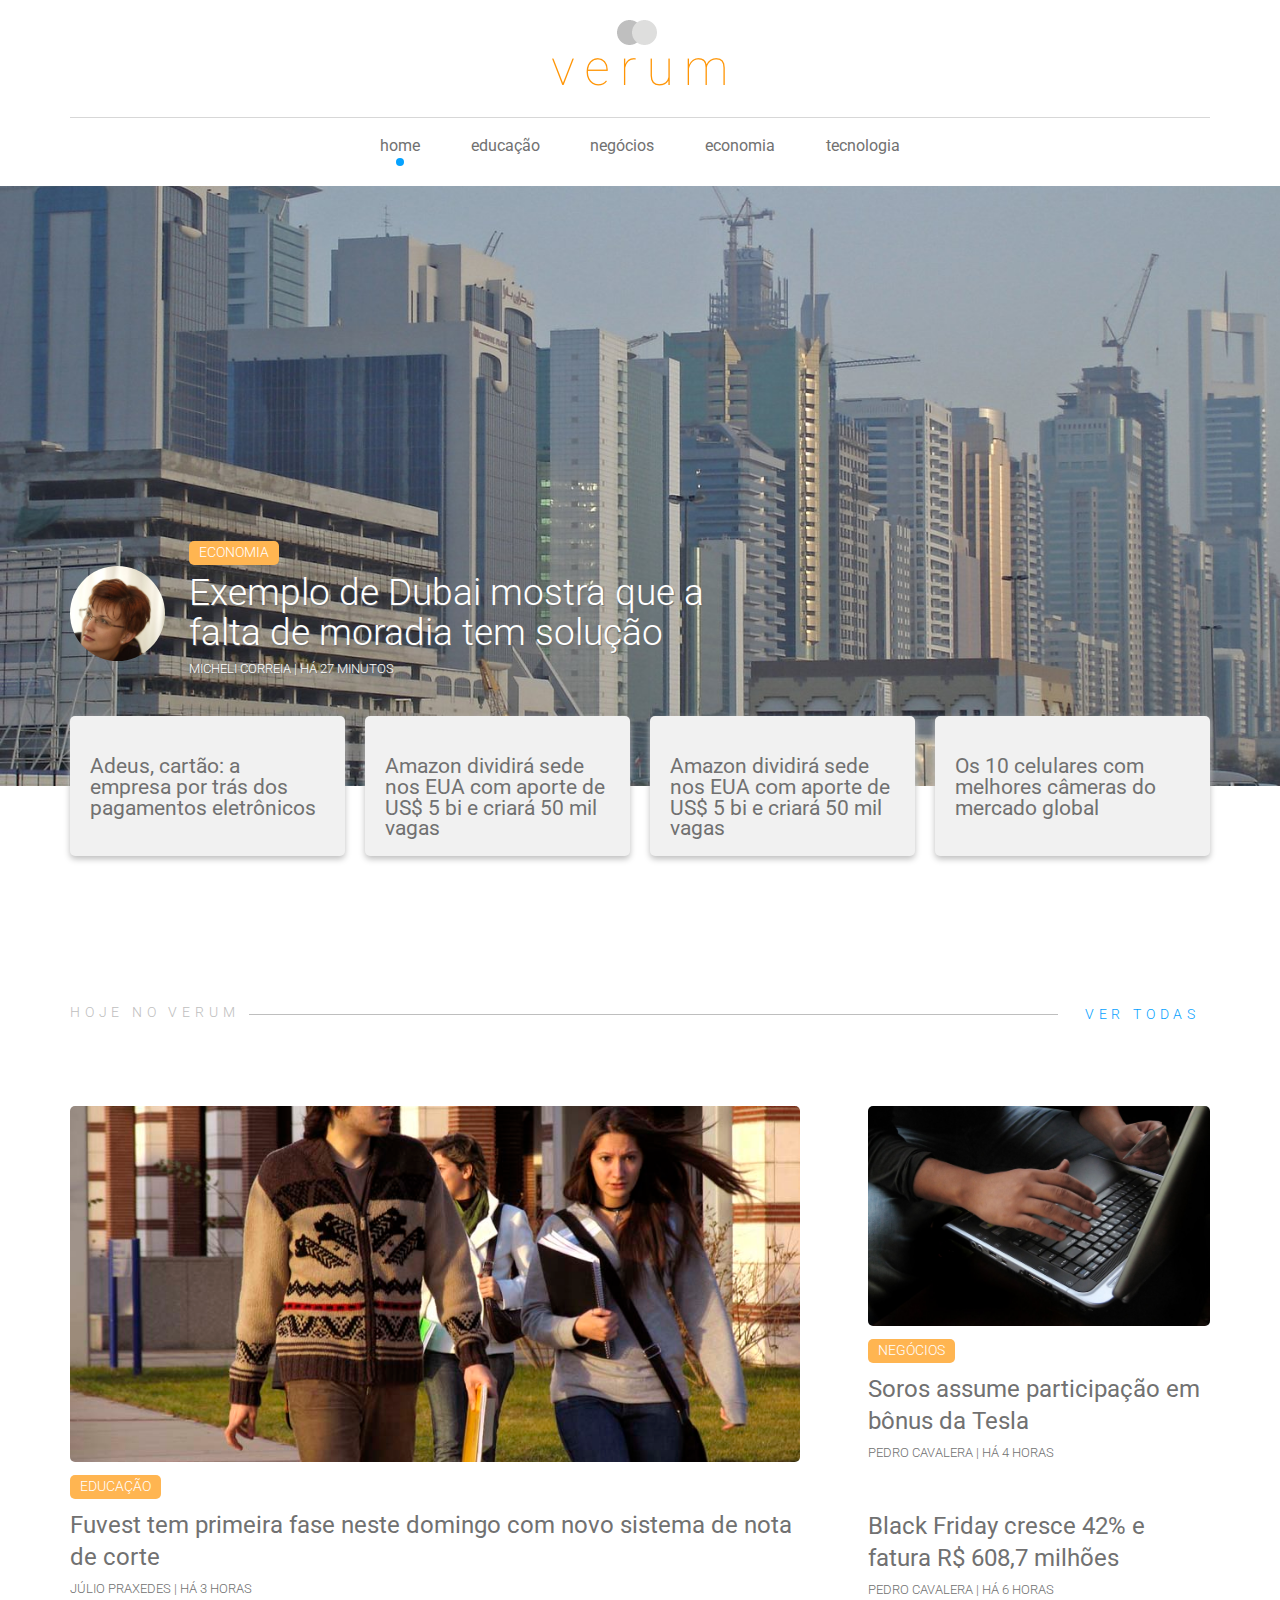
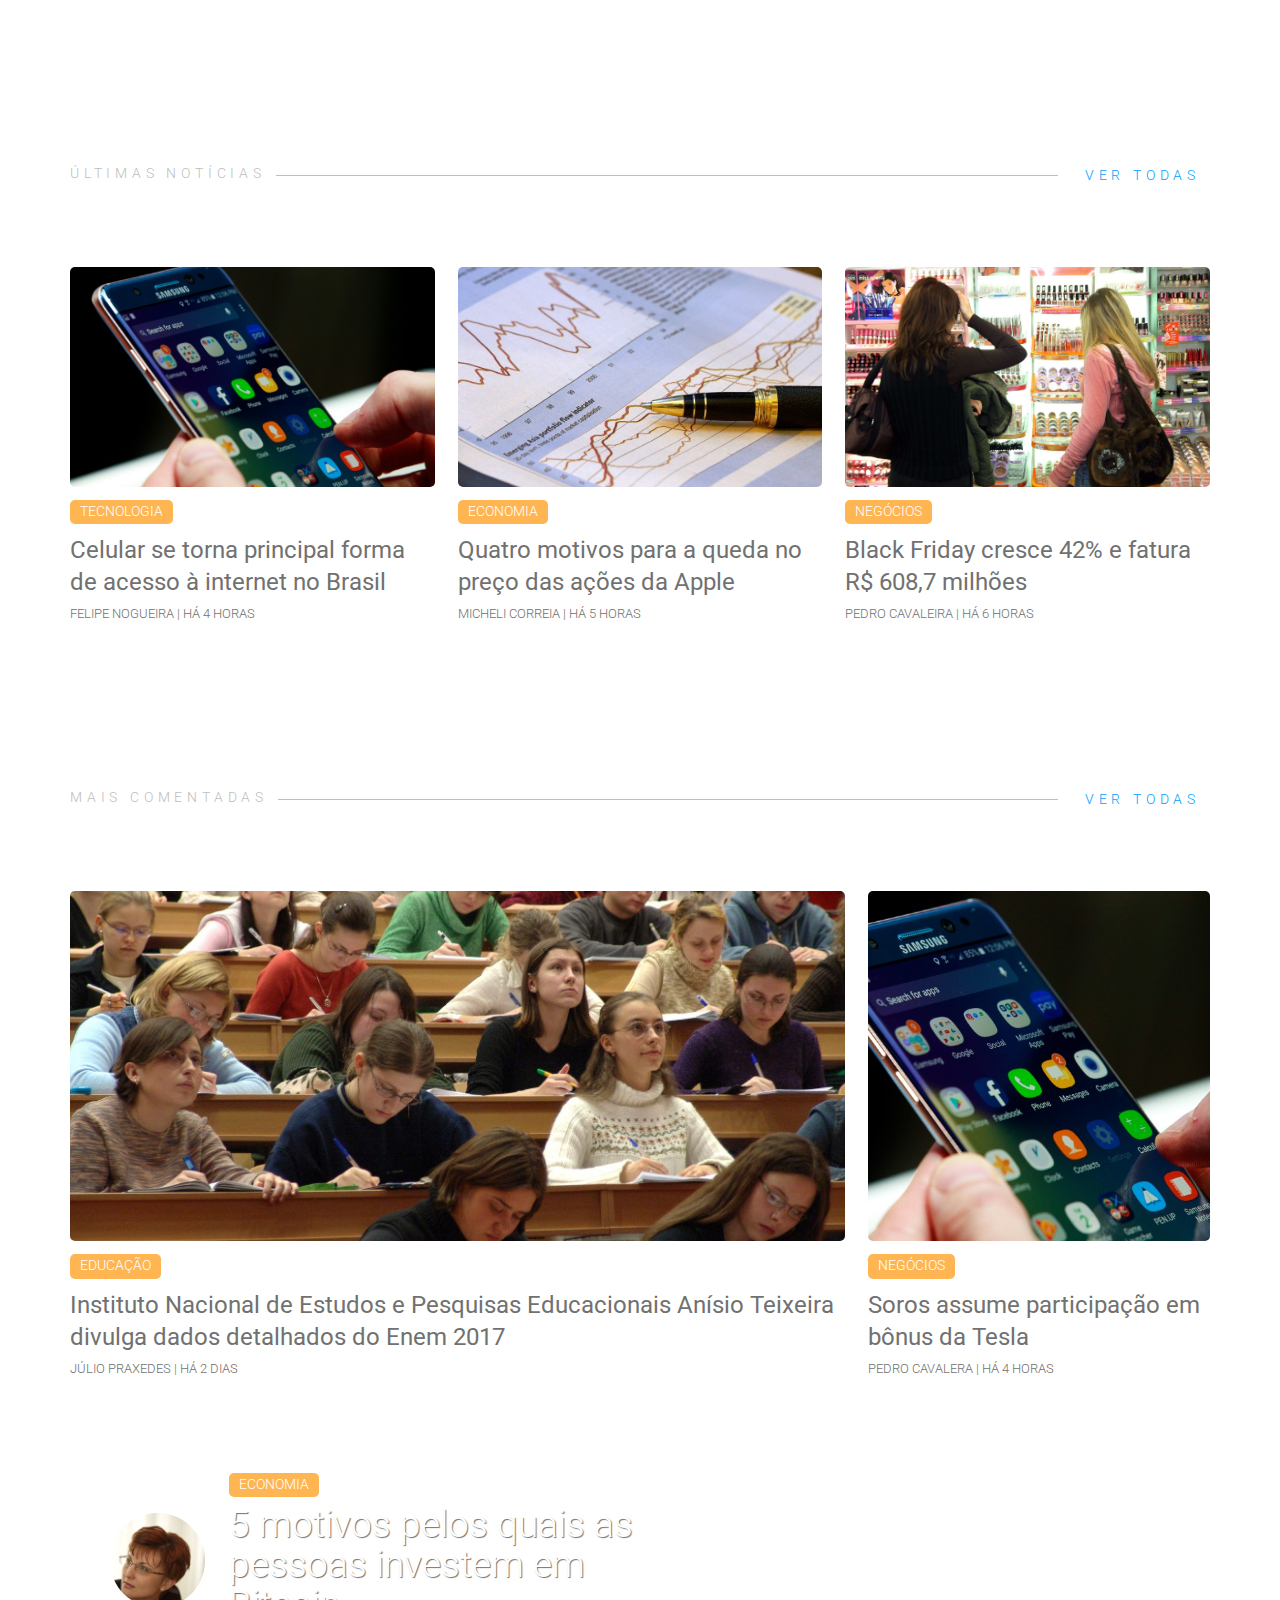
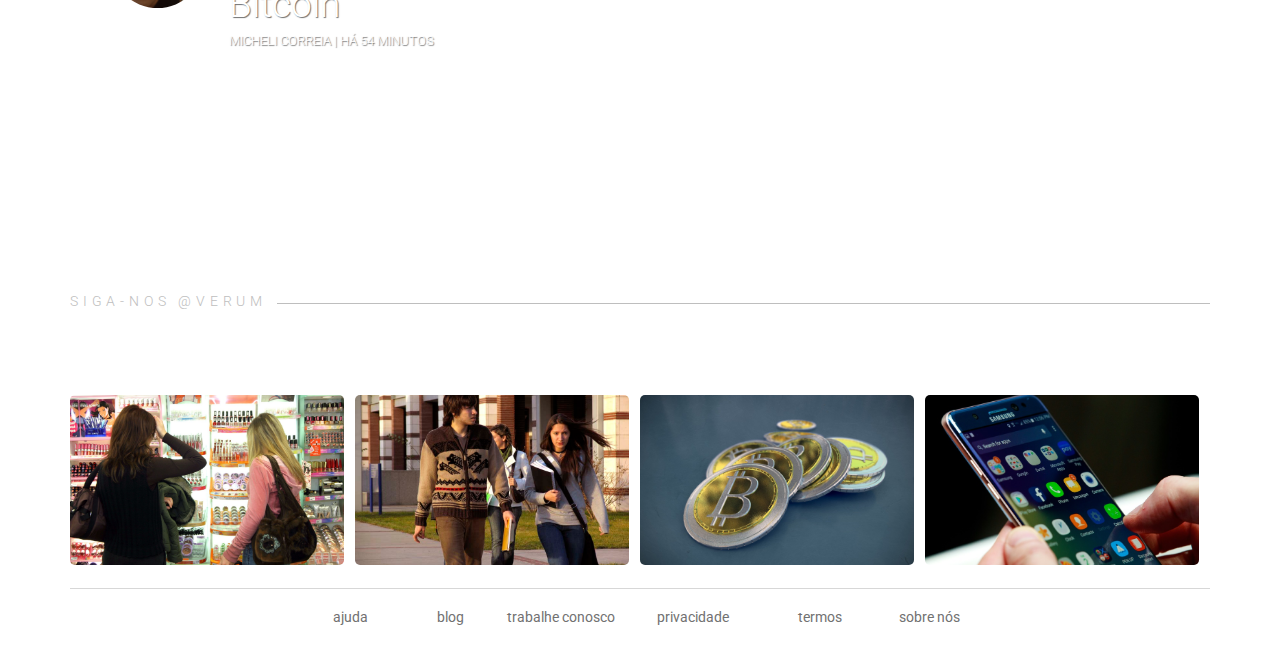
<file: index.html>
<!DOCTYPE html>
<!--[if lt IE 7]>      <html class="no-js lt-ie9 lt-ie8 lt-ie7" lang="pt-br"> <![endif]-->
<!--[if IE 7]>         <html class="no-js lt-ie9 lt-ie8" lang="pt-br"> <![endif]-->
<!--[if IE 8]>         <html class="no-js lt-ie9" lang="pt-br"> <![endif]-->
<!--[if gt IE 8]><!-->
<html class="no-js" lang="pt-br">
<!--<![endif]-->

<head>
    <meta charset="utf-8">
    <meta http-equiv="X-UA-Compatible" content="IE=edge">
    <title>Verum - Notícias relevantes você encontra aqui!</title>
    <meta name="description" content="Verum é um portal de notícias brasileiro, que preza pela boa informação, de forma clara e concisa.">
    <meta name="viewport" content="width=device-width, initial-scale=1">
    <link rel="stylesheet" href="https://maxcdn.icons8.com/fonts/line-awesome/1.1/css/line-awesome-font-awesome.min.css">
    <link rel="stylesheet" href="assets/css/geral.css">
</head>

<body>
    <!--[if lt IE 7]>
            <p class="navegador-desatualizado">Você está usando um navegador <strong>desatualizado</strong>. Por favor <a href="#">atualize-o</a> para melhorar a sua experiência.</p>
        <![endif]-->
    <header class="cabecalho-topo">
        <div class="container">

            <h1>Verum</h1>
            <a href="index.html" title="Ir par a página inicial">
                <img src="assets/img/logo.png" alt="Logo Verum" class="logo-topo">
            </a>
            <span id="toggle-menu"></span>
            <nav class="nav-busca-login">
                <ul>
                    <li><a href="#" title="Buscar no site"><i class="fa fa-search"></i></a></li>
                    <li><a href="#" title="Logar no site"><i class="fa fa-user"></i></a></li>
                </ul>
            </nav>
            <nav class="nav-menu-principal" id="menu-principal">
                <ul>
                    <li class="active"><a href="#" title="Home">Home</a></li>
                    <li><a href="#" title="Educação">Educação</a></li>
                    <li><a href="#" title="Negócios">Negócios</a></li>
                    <li><a href="interna.html" title="Economia">Economia</a></li>
                    <li><a href="#" title="Tecnologia">Tecnologia</a></li>
                </ul>
            </nav>
        </div>
    </header>
    <main>
        <article class="noticia-destaque" style="background-image: url(assets/img/dubai.jpg)">
            <header>
                <div class="container">
                    <div class="img-autor">
                        <img src="assets/img/micheli.jpg" alt="">
                    </div>
                    <div class="dados-autor">
                        <span>Economia</span>
                        <h2><a href="interna.html" title="Exemplo de Dubai mostra que a falta de moradia tem solução">Exemplo de Dubai mostra que a falta de moradia tem solução</h2>
                        <p><a href="#">Micheli Correia</a> | há 27 minutos</p>
                    </div>
                </div>
            </header>
        </article>
        <div class="container">
            <ul class="bloco-noticias-chamadas">
                <li><a href="#" title="Adeus, cartão: a empresa por trás dos pagamentos eletrônicos">Adeus, cartão: a empresa por trás dos pagamentos eletrônicos</a></li>
                <li><a href="#" title="Amazon dividirá sede nos EUA com aporte de US$ 5 bi e criará 50 mil vagas">Amazon dividirá sede nos EUA com aporte de US$ 5 bi e criará 50 mil vagas</a></li>
                <li><a href="#" title="Amazon dividirá sede nos EUA com aporte de US$ 5 bi e criará 50 mil vagas">Amazon dividirá sede nos EUA com aporte de US$ 5 bi e criará 50 mil vagas</a></li>
                <li><a href="#" title="Os 10 celulares com melhores câmeras do mercado global">Os 10 celulares com melhores câmeras do mercado global</a></li>
            </ul>
            <div class="bloco bloco-noticias-hoje">
                <div class="separador-blocos">
                    <h3>Hoje no Verum</h3>
                    <hr>
                    <a href="#">Ver todas</a>
                </div>
                <div class="grid-container">
                    <div class="grid a">
                        <article>
                            <header>
                                    <a href="#"title="Fuvest tem primeira fase neste domingo com novo sistema de nota de corte"><img src="assets/img/fuvest.jpg" alt="Fuvest" style="height: 356px;"></a>
                                <span>Educação</span>
                                <h2><a href="#"title="Fuvest tem primeira fase neste domingo com novo sistema de nota de corte">Fuvest tem primeira fase neste domingo com novo sistema de nota de corte</a></h2>
                                <p><a href="#">Júlio Praxedes</a> | há 3 horas</p>
                            </header>
                        </article>
                    </div>
                    <div class="grid b">
                        <article>
                            <header>
                                <a href="#"><img src="assets/img/tesla.jpg" alt="Tesla" style="height: 220px;"></a>
                                <span>Negócios</span>
                                <h2><a href="#">Soros assume participação em bônus da Tesla</a></h2>
                                <p><a href="#">Pedro Cavalera</a> | há 4 horas</p>
                            </header>
                        </article>
                        <article>
                            <header>
                                <h2><a href="#">Black Friday cresce 42% e fatura R$ 608,7 milhões</a></h2>
                                <p><a href="#">Pedro Cavalera</a> | há 6 horas</p>
                            </header>
                        </article>
                    </div>
                </div>
            </div>
            <div class="bloco bloco-noticias-ultimas">
                <div class="separador-blocos">
                    <h3>Últimas notícias</h3>
                    <hr>
                    <a href="#">Ver todas</a>
                </div>
                <div class="grid-container">
                    <div class="grid a">
                        <article>
                            <header>
                                <a href="#"><img src="assets/img/celular.jpg" alt="Celular" style="height: 220px;"></a>
                                <span>Tecnologia</span>
                                <h2>Celular se torna principal forma de acesso à internet no Brasil
                                </h2>
                                <p><a href="#">Felipe Nogueira</a> | há 4 horas</p>
                            </header>
                        </article>
                    </div>
                    <div class="grid b">
                        <article>
                            <header>
                                <a href="#"><img src="assets/img/apple.jpg" alt="Ações Apple" style="height: 220px;"></a>
                                <span>Economia</span>
                                <h2>Quatro motivos para a queda no preço das ações da Apple
                                </h2>
                                <p><a href="#">Micheli Correia</a> | há 5 horas</p>
                            </header>
                        </article>
                    </div>
                    <div class="grid c">
                        <article>
                            <header>
                                <a href="#"><img src="assets/img/black-friday.jpg" alt="Black Friday" style="height: 220px;"></a>
                                <span>Negócios</span>
                                <h2>Black Friday cresce 42% e fatura R$ 608,7 milhões
                                </h2>
                                <p><a href="#">Pedro Cavaleira</a> | há 6 horas</p>
                            </header>
                        </article>
                    </div>
                </div>
            </div>
            <div class="bloco bloco-noticias-mais-comentadas">
                <div class="separador-blocos">
                    <h3>Mais comentadas</h3>
                    <hr>
                    <a href="#">Ver todas</a>
                </div>
                <div class="grid-container">
                    <div class="grid a">
                        <article>
                            <header>
                                <a href="#"><img src="assets/img/inep.jpg" alt="INEP" style="height: 350px;"></a>
                                <span>Educação</span>
                                <h2><a href="#">Instituto Nacional de Estudos e Pesquisas Educacionais Anísio Teixeira divulga
                                    dados detalhados do Enem 2017</a>
                                </h2>
                                <p><a href="#">Júlio Praxedes</a> | há 2 dias</p>
                            </header>
                        </article>
                    </div>
                    <div class="grid b">
                        <article>
                            <header>
                                <a href="#"><img src="assets/img/celular.jpg" alt="Celular" style="height: 350px;"></a>
                                <span>Negócios</span>
                                <h2><a href="#">Soros assume participação em bônus da Tesla</a>
                                </h2>
                                <p><a href="#">Pedro Cavalera</a> | há 4 horas</p>
                            </header>
                        </article>
                    </div>
                    <div class="grid c">
                        <article style="background-image: url(assets/img/bitcoin.jpg)">
                            <header>
                                <div class="img-autor">
                                        <img src="assets/img/micheli.jpg" alt="">
                                    </div>
                                    <div class="dados-autor">
                                        <span>Economia</span>
                                        <h2><a href="#" title="5 motivos pelos quais as pessoas investem em Bitcoin">5 motivos pelos quais as pessoas investem em Bitcoin</h2>
                                        <p><a href="#">Micheli Correia</a> | há 54 minutos</p>
                                    </div>
                            </header>
                        </article>
                    </div>
                </div>
            </div>
            <div class="bloco bloco-siganos-instagram">
                <div class="separador-blocos">
                    <h3>Siga-nos @verum</h3>
                    <hr>
                </div>
                <div class="grid-container">
                    <div class="grid a">
                        <article>
                            <header>
                                <a href="#"><img src="assets/img/black-friday.jpg" alt="" style="height: 170px"></a>
                                </h2>
                            </header>
                        </article>
                    </div>
                    <div class="grid b">
                        <article>
                            <header>
                                <a href="#"><img src="assets/img/fuvest.jpg" alt="" style="height: 170px"></a> 
                                </h2>
                            </header>
                        </article>
                    </div>
                    <div class="grid c">
                        <article>
                            <header>
                                <a href="#"><img src="assets/img/bitcoin.jpg" alt="" style="height: 170px"></a>
                                </h2>
                            </header>
                        </article>
                    </div>
                    <div class="grid d">
                        <article>
                            <header>
                                <a href="#"><img src="assets/img/celular.jpg" alt="" style="height: 170px"></a>
                                </h2>
                            </header>
                        </article>
                    </div>
                </div>
            </div>
        </div>
    </main>
    <footer>
        <div class="container">
            <nav>
                <ul>
                    <li><a href="">Ajuda</a></li>
                    <li><a href="">Blog</a></li>
                    <li><a href="">Trabalhe conosco</a></li>
                    <li><a href="">Privacidade</a></li>
                    <li><a href="">Termos</a></li>
                    <li><a href="">Sobre nós</a></li>
                </ul>
            </nav>
        </div>
    </footer>
    <script src="assets/js/geral.js" async defer></script>
</body>

</html>
</file>
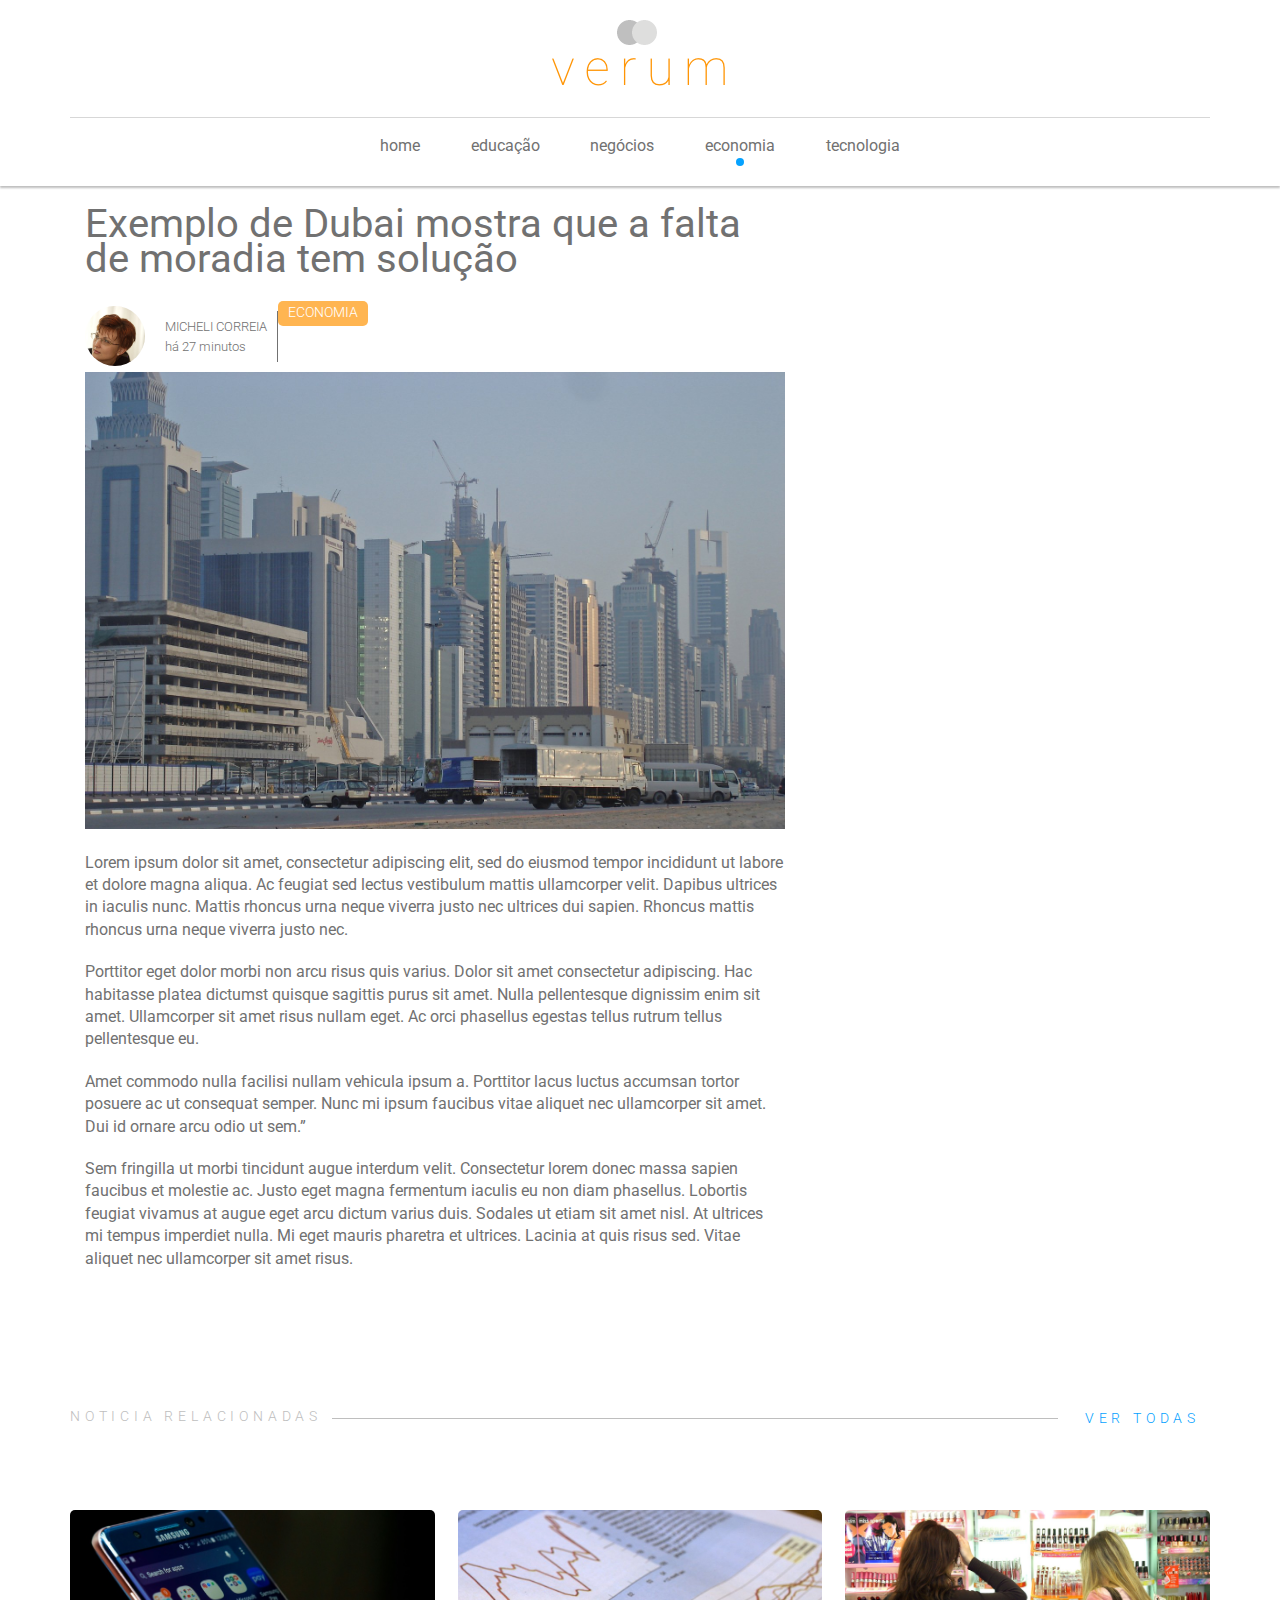
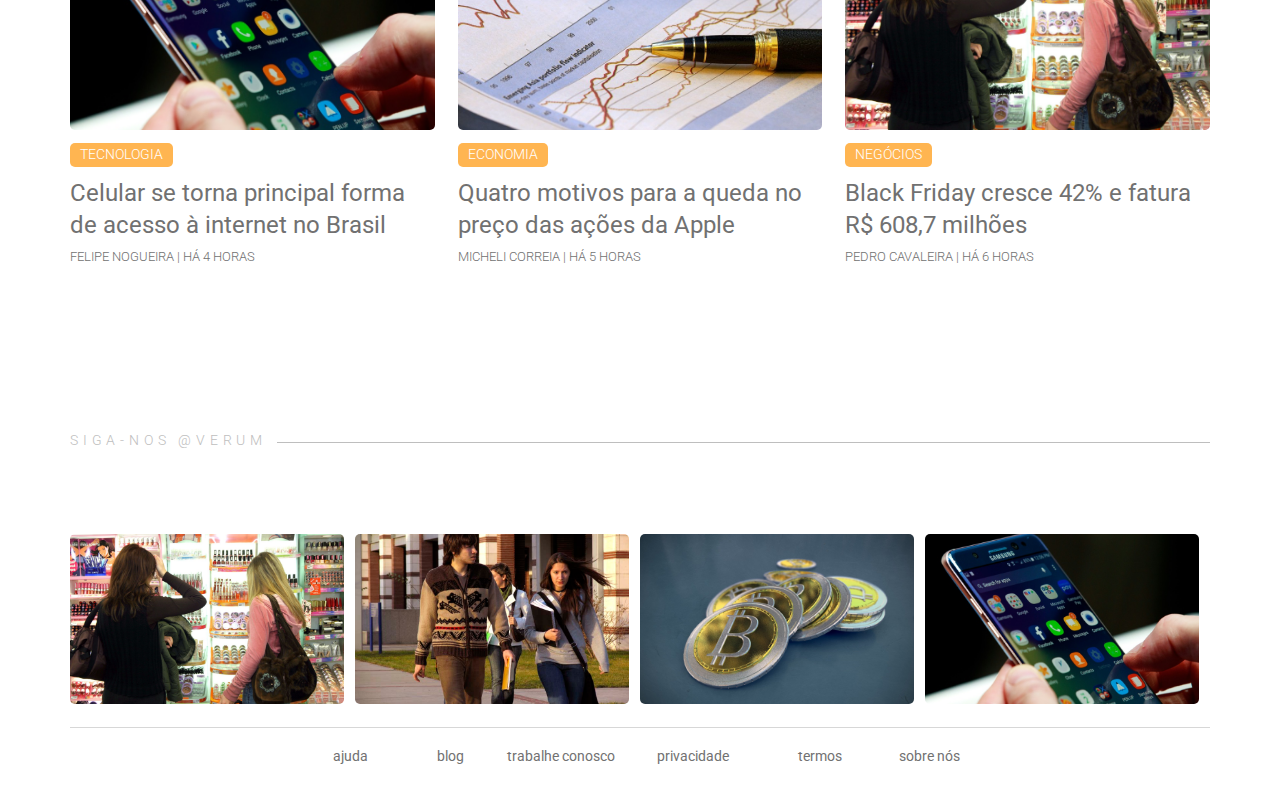
<file: interna.html>
<!DOCTYPE html>
<!--[if lt IE 7]>      <html class="no-js lt-ie9 lt-ie8 lt-ie7" lang="pt-br"> <![endif]-->
<!--[if IE 7]>         <html class="no-js lt-ie9 lt-ie8" lang="pt-br"> <![endif]-->
<!--[if IE 8]>         <html class="no-js lt-ie9" lang="pt-br"> <![endif]-->
<!--[if gt IE 8]><!-->
<html class="no-js" lang="pt-br">
<!--<![endif]-->

<head>
    <meta charset="utf-8">
    <meta http-equiv="X-UA-Compatible" content="IE=edge">
    <title>Verum - Notícias relevantes você encontra aqui!</title>
    <meta name="description" content="Verum é um portal de notícias brasileiro, que preza pela boa informação, de forma clara e concisa.">
    <meta name="viewport" content="width=device-width, initial-scale=1">
    <link rel="stylesheet" href="https://maxcdn.icons8.com/fonts/line-awesome/1.1/css/line-awesome-font-awesome.min.css">
    <link rel="stylesheet" href="assets/css/geral.css">
</head>

<body>
    <!--[if lt IE 7]>
            <p class="navegador-desatualizado">Você está usando um navegador <strong>desatualizado</strong>. Por favor <a href="#">atualize-o</a> para melhorar a sua experiência.</p>
        <![endif]-->
    <header class="cabecalho-topo">
        <div class="container">

            <h1>Verum</h1>
            <a href="index.html" title="Ir par a página inicial">
                <img src="assets/img/logo.png" alt="Logo Verum" class="logo-topo">
            </a>
            <span id="toggle-menu"></span>
            <nav class="nav-busca-login">
                <ul>
                    <li><a href="#" title="Buscar no site"><i class="fa fa-search"></i></a></li>
                    <li><a href="#" title="Logar no site"><i class="fa fa-user"></i></a></li>
                </ul>
            </nav>
            <nav class="nav-menu-principal" id="menu-principal">
                <ul>
                    <li><a href="index.html" title="Home">Home</a></li>
                    <li><a href="#" title="Educação">Educação</a></li>
                    <li><a href="#" title="Negócios">Negócios</a></li>
                    <li class="active"><a href="#" title="Economia">Economia</a></li>
                    <li><a href="#" title="Tecnologia">Tecnologia</a></li>
                </ul>
            </nav>
        </div>
    </header>
    <main>

        <div class="container">
            <article class="post">
                <section>
                    <header>
                        <div class="container">
                            <h2>Exemplo de Dubai mostra que a falta de moradia tem solução</h2>
                            <div class="img-autor">
                                <img src="assets/img/micheli.jpg" alt="">
                            </div>
                            <div class="dados-autor">
                                <p><a href="#">Micheli Correia</a><br>há 27 minutos</p>
                                <span>Economia</span>
                            </div>
                        </div>
                    </header>
                    <div class="container">
                        <div class="content">
                            <img src="assets/img/dubai.jpg" alt="Dubai">
                            <p>Lorem ipsum dolor sit amet, consectetur adipiscing elit, sed do eiusmod tempor
                                incididunt ut
                                labore et dolore magna aliqua. Ac feugiat sed lectus vestibulum mattis ullamcorper
                                velit.
                                Dapibus ultrices in iaculis nunc. Mattis rhoncus urna neque viverra justo nec ultrices
                                dui
                                sapien. Rhoncus mattis rhoncus urna neque viverra justo nec. </p>
                            <p>Porttitor eget dolor morbi non arcu risus quis varius. Dolor sit amet consectetur
                                adipiscing. Hac habitasse platea dictumst quisque sagittis purus sit amet. Nulla
                                pellentesque dignissim enim sit amet. Ullamcorper sit amet risus nullam eget. Ac orci
                                phasellus egestas tellus rutrum tellus pellentesque eu. </p>
                            <p>
                                Amet commodo nulla facilisi nullam vehicula ipsum a. Porttitor lacus luctus accumsan
                                tortor posuere ac ut consequat semper. Nunc mi ipsum faucibus vitae aliquet nec
                                ullamcorper
                                sit
                                amet. Dui id ornare arcu odio ut sem.”</p>
                            <p>Sem fringilla ut morbi tincidunt augue interdum velit. Consectetur lorem donec massa
                                sapien
                                faucibus et molestie ac. Justo eget magna fermentum iaculis eu non diam phasellus.
                                Lobortis
                                feugiat vivamus at augue eget arcu dictum varius duis. Sodales ut etiam sit amet nisl.
                                At
                                ultrices mi tempus imperdiet nulla. Mi eget mauris pharetra et ultrices. Lacinia at
                                quis
                                risus sed. Vitae aliquet nec ullamcorper sit amet risus. </p>


                        </div>
                    </div>
                </section>
                <aside>

                </aside>

            </article>

            <div class="bloco bloco-noticias-ultimas">
                <div class="separador-blocos">
                    <h3>Noticia relacionadas</h3>
                    <hr>
                    <a href="#">Ver todas</a>
                </div>
                <div class="grid-container">
                    <div class="grid a">
                        <article>
                            <header>
                                <a href="#"><img src="assets/img/celular.jpg" alt="Celular" style="height: 220px;"></a>
                                <span>Tecnologia</span>
                                <h2>Celular se torna principal forma de acesso à internet no Brasil
                                </h2>
                                <p><a href="#">Felipe Nogueira</a> | há 4 horas</p>
                            </header>
                        </article>
                    </div>
                    <div class="grid b">
                        <article>
                            <header>
                                <a href="#"><img src="assets/img/apple.jpg" alt="Ações Apple" style="height: 220px;"></a>
                                <span>Economia</span>
                                <h2>Quatro motivos para a queda no preço das ações da Apple
                                </h2>
                                <p><a href="#">Micheli Correia</a> | há 5 horas</p>
                            </header>
                        </article>
                    </div>
                    <div class="grid c">
                        <article>
                            <header>
                                <a href="#"><img src="assets/img/black-friday.jpg" alt="Black Friday" style="height: 220px;"></a>
                                <span>Negócios</span>
                                <h2>Black Friday cresce 42% e fatura R$ 608,7 milhões
                                </h2>
                                <p><a href="#">Pedro Cavaleira</a> | há 6 horas</p>
                            </header>
                        </article>
                    </div>
                </div>
            </div>

            <div class="bloco bloco-siganos-instagram">
                <div class="separador-blocos">
                    <h3>Siga-nos @verum</h3>
                    <hr>
                </div>
                <div class="grid-container">
                    <div class="grid a">
                        <article>
                            <header>
                                <a href="#"><img src="assets/img/black-friday.jpg" alt="" style="height: 170px"></a>
                                </h2>
                            </header>
                        </article>
                    </div>
                    <div class="grid b">
                        <article>
                            <header>
                                <a href="#"><img src="assets/img/fuvest.jpg" alt="" style="height: 170px"></a>
                                </h2>
                            </header>
                        </article>
                    </div>
                    <div class="grid c">
                        <article>
                            <header>
                                <a href="#"><img src="assets/img/bitcoin.jpg" alt="" style="height: 170px"></a>
                                </h2>
                            </header>
                        </article>
                    </div>
                    <div class="grid d">
                        <article>
                            <header>
                                <a href="#"><img src="assets/img/celular.jpg" alt="" style="height: 170px"></a>
                                </h2>
                            </header>
                        </article>
                    </div>
                </div>
            </div>
        </div>
    </main>
    <footer>
        <div class="container">
            <nav>
                <ul>
                    <li><a href="">Ajuda</a></li>
                    <li><a href="">Blog</a></li>
                    <li><a href="">Trabalhe conosco</a></li>
                    <li><a href="">Privacidade</a></li>
                    <li><a href="">Termos</a></li>
                    <li><a href="">Sobre nós</a></li>
                </ul>
            </nav>
        </div>
    </footer>
    <script src="assets/js/geral.js" async defer></script>
</body>

</html>
</file>
<file: assets/css/geral.css>
﻿@import"https://fonts.googleapis.com/css?family=Roboto:300,400|Roboto+Slab";html,body,div,span,applet,object,iframe,h1,h2,h3,h4,h5,h6,p,blockquote,pre,a,abbr,acronym,address,big,cite,code,del,dfn,em,img,ins,kbd,q,s,samp,small,strike,strong,sub,sup,tt,var,b,u,i,center,dl,dt,dd,ol,ul,li,fieldset,form,label,legend,table,caption,tbody,tfoot,thead,tr,th,td,article,aside,canvas,details,embed,figure,figcaption,footer,header,hgroup,menu,nav,output,ruby,section,summary,time,mark,audio,video{margin:0;padding:0;border:0;font-size:100%;font:inherit;vertical-align:baseline}article,aside,details,figcaption,figure,footer,header,hgroup,menu,nav,section{display:block}body{line-height:1}ol,ul{list-style:none}blockquote,q{quotes:none}blockquote:before,blockquote:after,q:before,q:after{content:"";content:none}table{border-collapse:collapse;border-spacing:0}body{font-family:"Roboto",sans-serif;font-size:100%}a,a:focus,a:active{color:#717171;text-decoration:none}.container{display:block;margin:0 auto;max-width:1140px;padding:0 15px;position:relative}.container img{max-width:100%}.grid-container{display:grid}.separador-blocos{display:block;height:40px;margin:130px 0 50px;position:relative;width:100%}.separador-blocos h3{background:#fff;color:#bebebe;display:table;font-size:.9rem;font-weight:300;letter-spacing:.3rem;position:absolute;padding:10px 10px 10px 0;text-transform:uppercase;z-index:1}.separador-blocos hr{background:#bebebe;border:0;height:1px;left:0;position:absolute;right:0;top:10px;z-index:0}.separador-blocos a{background:#fff;color:#05a2ff;display:table;font-size:.9rem;font-weight:300;letter-spacing:.3rem;position:absolute;padding:10px 10px 0 10px;right:0;text-transform:uppercase;z-index:1}.separador-blocos a::before{content:"";font-family:"FontAwesome";font-size:1rem}.cabecalho-topo{background-color:#fff;box-shadow:0 2px 2px #bebebe;min-height:50px}.cabecalho-topo h1{display:none}.cabecalho-topo .logo-topo{display:block;margin:20px auto}.cabecalho-topo #toggle-menu{display:none}.cabecalho-topo .nav-busca-login{position:absolute;right:15px;top:50px}.cabecalho-topo .nav-busca-login ul li{display:block;float:left}.cabecalho-topo .nav-busca-login ul li a{color:#bebebe;font-size:18px;margin:5px}.cabecalho-topo .nav-busca-login ul li a:hover{color:#05a2ff}.cabecalho-topo .nav-menu-principal{border-top:1px solid #d7d7d7;display:table;width:100%}.cabecalho-topo .nav-menu-principal ul{display:block;margin:20px auto;max-width:50%}.cabecalho-topo .nav-menu-principal ul li{display:table-cell;text-align:center;width:1%}.cabecalho-topo .nav-menu-principal ul li a{color:#717171;font-size:16px;font-size:1rem;text-transform:lowercase}.cabecalho-topo .nav-menu-principal ul li a:hover,.cabecalho-topo .nav-menu-principal ul li a:focus,.cabecalho-topo .nav-menu-principal ul li a:active{color:#05a2ff}.cabecalho-topo .nav-menu-principal ul li.active::after{background-color:#05a2ff;border-radius:50%;content:"";display:block;height:8px;margin:4px auto 0;width:8px}.noticia-destaque{align-items:flex-end;background-size:cover;background-attachment:fixed;display:flex;min-height:500px;padding-bottom:100px}.noticia-destaque header{width:100%}.noticia-destaque header .img-autor{border-radius:50%;display:inline-block;height:95px;margin-right:20px;overflow:hidden;text-align:center;vertical-align:middle;width:95px}.noticia-destaque header .img-autor img{height:auto;max-width:95px}.noticia-destaque header .dados-autor{display:inline-block;vertical-align:middle}.noticia-destaque header .dados-autor span{background-color:#ffb551;border-radius:5px;color:#fff;font-size:.9rem;font-weight:300;display:table;margin-bottom:8px;padding:5px 10px;text-transform:uppercase}.noticia-destaque header .dados-autor h2{font-size:2.3rem;font-weight:300;line-height:2.5rem;max-width:52%;text-shadow:1px 1px 1px #717171}.noticia-destaque header .dados-autor h2 a{color:#fff}.noticia-destaque header .dados-autor p{color:#fff;font-size:.8rem;font-weight:300;margin:10px 0;text-shadow:1px 1px 1px #717171;text-transform:uppercase}.noticia-destaque header .dados-autor p a{color:#fff}.noticia-destaque header .dados-autor p a:hover,.noticia-destaque header .dados-autor p a:active,.noticia-destaque header .dados-autor p a:focus{color:#05a2ff}.bloco-noticias-chamadas{display:grid;grid-template-columns:25% 25% 25% 25%;grid-template-rows:160px;margin-top:-80px}.bloco-noticias-chamadas li{background-color:#f1f1f1;border-radius:5px;box-shadow:0 3px 6px #bebebe;margin:10px;position:relative}.bloco-noticias-chamadas li a{display:block;font-size:1.3rem;padding:40px 20px 20px;transition:padding ease .3s;-ms-transition:padding ease .3s;-moz-transition:padding ease .3s;-webkit-transition:padding ease .3s}.bloco-noticias-chamadas li:first-child{margin-left:0}.bloco-noticias-chamadas li:last-child{margin-right:0}.bloco-noticias-chamadas li:hover{background-color:#05a2ff}.bloco-noticias-chamadas li:hover a{color:#fff;padding-top:20px}.bloco-noticias-chamadas li:hover::after{bottom:5px;color:#fff;content:"";font-family:"FontAwesome";font-size:1rem;display:block;height:20px;width:100%;text-align:center;position:absolute}.bloco article header{padding:20px 0}.bloco article header img{border-radius:5px;object-fit:cover;width:100%}.bloco article header span{background-color:#ffb551;border-radius:5px;color:#fff;font-size:.9rem;font-weight:300;display:table;margin:10px 0;padding:5px 10px;text-transform:uppercase}.bloco article header h2{color:#717171;font-size:1.5rem;line-height:2rem}.bloco article header h2 a{color:#717171}.bloco article header p{color:#717171;font-size:.8rem;font-weight:300;margin:10px 0;text-transform:uppercase}.bloco article header p a{color:#717171}.bloco article header p a:hover,.bloco article header p a:active,.bloco article header p a:focus{color:#05a2ff}.bloco-noticias-hoje .grid-container{grid-template-columns:64% 30%;grid-gap:6%}.bloco-noticias-ultimas .grid-container{grid-template-columns:32% 32% 32%;grid-gap:2%}.bloco-noticias-mais-comentadas .grid-container{grid-template-columns:33% 33% 30%;grid-template-rows:auto;grid-template-areas:"a a b" "c c c";grid-gap:2%}.bloco-noticias-mais-comentadas .a{grid-area:a}.bloco-noticias-mais-comentadas .b{grid-area:b}.bloco-noticias-mais-comentadas .c{grid-area:c}.bloco-noticias-mais-comentadas .c article{background-attachment:fixed;background-position:center center;background-size:cover;border-radius:5px;min-height:350px}.bloco-noticias-mais-comentadas .c article header{padding:40px}.bloco-noticias-mais-comentadas .c article header .img-autor{border-radius:50%;display:inline-block;height:95px;margin-right:20px;overflow:hidden;text-align:center;vertical-align:middle;width:95px}.bloco-noticias-mais-comentadas .c article header .img-autor img{height:auto;max-width:95px}.bloco-noticias-mais-comentadas .c article header .dados-autor{display:inline-block;vertical-align:middle}.bloco-noticias-mais-comentadas .c article header .dados-autor span{background-color:#ffb551;border-radius:5px;color:#fff;font-size:.9rem;font-weight:300;display:table;margin-bottom:8px;padding:5px 10px;text-transform:uppercase}.bloco-noticias-mais-comentadas .c article header .dados-autor h2{font-size:2.3rem;font-weight:300;line-height:2.5rem;max-width:52%;text-shadow:1px 1px 1px #717171}.bloco-noticias-mais-comentadas .c article header .dados-autor h2 a{color:#fff}.bloco-noticias-mais-comentadas .c article header .dados-autor p{color:#fff;font-size:.8rem;font-weight:300;margin:10px 0;text-shadow:1px 1px 1px #717171;text-transform:uppercase}.bloco-noticias-mais-comentadas .c article header .dados-autor p a{color:#fff}.bloco-noticias-mais-comentadas .c article header .dados-autor p a:hover,.bloco-noticias-mais-comentadas .c article header .dados-autor p a:active,.bloco-noticias-mais-comentadas .c article header .dados-autor p a:focus{color:#05a2ff}.bloco-siganos-instagram .grid-container{grid-template-columns:24% 24% 24% 24%;grid-gap:1%}.bloco-siganos-instagram article a{display:block;position:relative}.bloco-siganos-instagram article a:after{background-color:#05a2ff;transition:all 250ms;-ms-transition:all 250ms;-moz-transition:all 250ms;-webkit-transition:all 250ms}.bloco-siganos-instagram article a:hover:after{background-color:rgba(5,162,255,.7);bottom:0;content:"";color:#fff;display:block;font-family:"FontAwesome";font-size:2rem;left:0;padding-top:25%;position:absolute;right:0;top:0;text-align:center}.post{display:grid;grid-template-columns:64% 30%;grid-gap:6%}.post header{padding:20px 0}.post header .img-autor{border-radius:50%;display:inline-block;float:left;height:60px;margin:5px 20px 5px 0;overflow:hidden;text-align:center;width:60px}.post header .img-autor img{height:auto;max-width:60px}.post header img{border-radius:5px;object-fit:cover;width:100%}.post header span{background-color:#ffb551;border-radius:5px;color:#fff;font-size:.9rem;font-weight:300;display:table;margin:10px 0;padding:5px 10px;text-transform:uppercase}.post header h2{color:#717171;font-size:2.5rem;line-height:2.2rem;margin-bottom:25px}.post header h2 a{color:#717171}.post header p{border-right:1px solid #717171;color:#717171;display:inline-block;float:left;font-size:.8rem;font-weight:300;line-height:1.2rem;margin:10px 0;padding:6px 10px 6px 0}.post header p a{color:#717171;text-transform:uppercase}.post header p a:hover,.post header p a:active,.post header p a:focus{color:#05a2ff}.post .img{margin-bottom:30px}.post .content p{color:#717171;font-size:1rem;line-height:1.4rem;margin-block-start:20px}footer .container nav{border-top:1px solid #d7d7d7;display:table;width:100%}footer .container nav ul{display:block;margin:20px auto;max-width:60%}footer .container nav ul li{display:table-cell;text-align:center;width:1%}footer .container nav ul li a{font-size:.9rem;text-transform:lowercase}@media(max-width: 1024px){footer .container nav ul{max-width:70%}}@media(max-width: 768px){.bloco-noticias-chamadas li a{font-size:1rem}.bloco-siganos-instagram article a:hover:after{padding-top:40%}footer .container nav ul{max-width:100%}}@media(max-width: 450px){.cabecalho-topo{min-height:100px}.cabecalho-topo #toggle-menu{display:block;width:30px;height:30px;cursor:pointer;border-radius:0;-webkit-transition:all .3s ease,-webkit-transform .2s ease;transition:all .3s ease,transform .2s ease;background:-webkit-linear-gradient(top, transparent 0%, transparent 20%, #05A2FF 20%, #05A2FF 23%, transparent 23%, transparent 48%, #05A2FF 48%, #05A2FF 50%, transparent 47%, transparent 76%, #05A2FF 76%, #05A2FF 78%, transparent 78%),-webkit-linear-gradient(transparent, transparent);background:linear-gradient(to bottom, transparent 0%, transparent 20%, #05A2FF 20%, #05A2FF 23%, transparent 23%, transparent 48%, #05A2FF 48%, #05A2FF 50%, transparent 47%, transparent 76%, #05A2FF 76%, #05A2FF 78%, transparent 78%),linear-gradient(transparent, transparent);position:absolute;top:35px;right:15px}.cabecalho-topo #toggle-menu:active,.cabecalho-topo #toggle-menu:hover{-webkit-transform:scale(0.9);-ms-transform:scale(0.9);transform:scale(0.9)}.cabecalho-topo #toggle-menu.clicked{background:-webkit-linear-gradient(135deg, transparent 0%, transparent 48%, #05A2FF 49%, #05A2FF 51%, transparent 51%, transparent 100%),-webkit-linear-gradient(45deg, transparent 0%, transparent 48%, #05A2FF 49%, #05A2FF 51%, transparent 51%, transparent 100%);background:linear-gradient(-45deg, transparent 0%, transparent 48%, #05A2FF 49%, #05A2FF 51%, transparent 51%, transparent 100%),linear-gradient(45deg, transparent 0%, transparent 48%, #05A2FF 49%, #05A2FF 51%, transparent 51%, transparent 100%);-webkit-transform:rotate(180deg);-ms-transform:rotate(180deg);transform:rotate(180deg)}.cabecalho-topo #toggle-menu.clicked:active,.cabecalho-topo #toggle-menu.clicked:hover{-webkit-transform:scale(0.9) rotate(180deg);-ms-transform:scale(0.9) rotate(180deg);transform:scale(0.9) rotate(180deg)}.cabecalho-topo .nav-busca-login{position:absolute;right:42%;top:inherit;bottom:-15px}.cabecalho-topo .nav-menu-principal{display:none;width:100%;height:100vh}.cabecalho-topo .nav-menu-principal ul{display:block;margin:20px auto;max-width:100%}.cabecalho-topo .nav-menu-principal ul li{display:table;text-align:center;width:100%}.cabecalho-topo .nav-menu-principal ul li a{color:#717171;font-size:20px;font-size:1.5rem;text-transform:lowercase;display:table-cell;width:100%;height:60px;vertical-align:middle}.cabecalho-topo .nav-menu-principal ul li.active a{color:#05a2ff}.cabecalho-topo .nav-menu-principal ul li.active::after{background-color:transparent;border-radius:50%;content:"";display:block;height:8px;margin:4px auto 0;width:8px}.separador-blocos{margin:60px 0 25px}.grid-container{display:grid;grid-template-columns:100% !important;grid-template-rows:auto;margin-top:10px}.noticia-destaque header .dados-autor h2{max-width:92%}.noticia-destaque header .img-autor{display:none}.bloco-noticias-chamadas{display:grid;grid-template-columns:100%;grid-template-rows:auto;margin-top:10px}.bloco-noticias-chamadas li a{padding-top:20px}.bloco-noticias-chamadas li:hover a{padding-top:20px}.bloco-noticias-chamadas li:hover::after{display:none}.bloco-noticias-chamadas li:first-child,.bloco-noticias-chamadas li:last-child{margin:10px}.bloco-noticias-mais-comentadas .grid-container{grid-template-columns:100%;grid-template-rows:auto;grid-template-areas:"a a a" "b b b" "c c c";grid-gap:0}.bloco-noticias-mais-comentadas .c article header{padding:15px}.bloco-noticias-mais-comentadas .c article header .img-autor{display:none}.bloco-noticias-mais-comentadas .c article header .dados-autor h2{max-width:100%}.bloco-siganos-instagram article a:hover::after{padding-top:24%}footer .container nav ul li a{font-size:.7rem;text-transform:lowercase}}/*# sourceMappingURL=geral.css.map */
</file>
